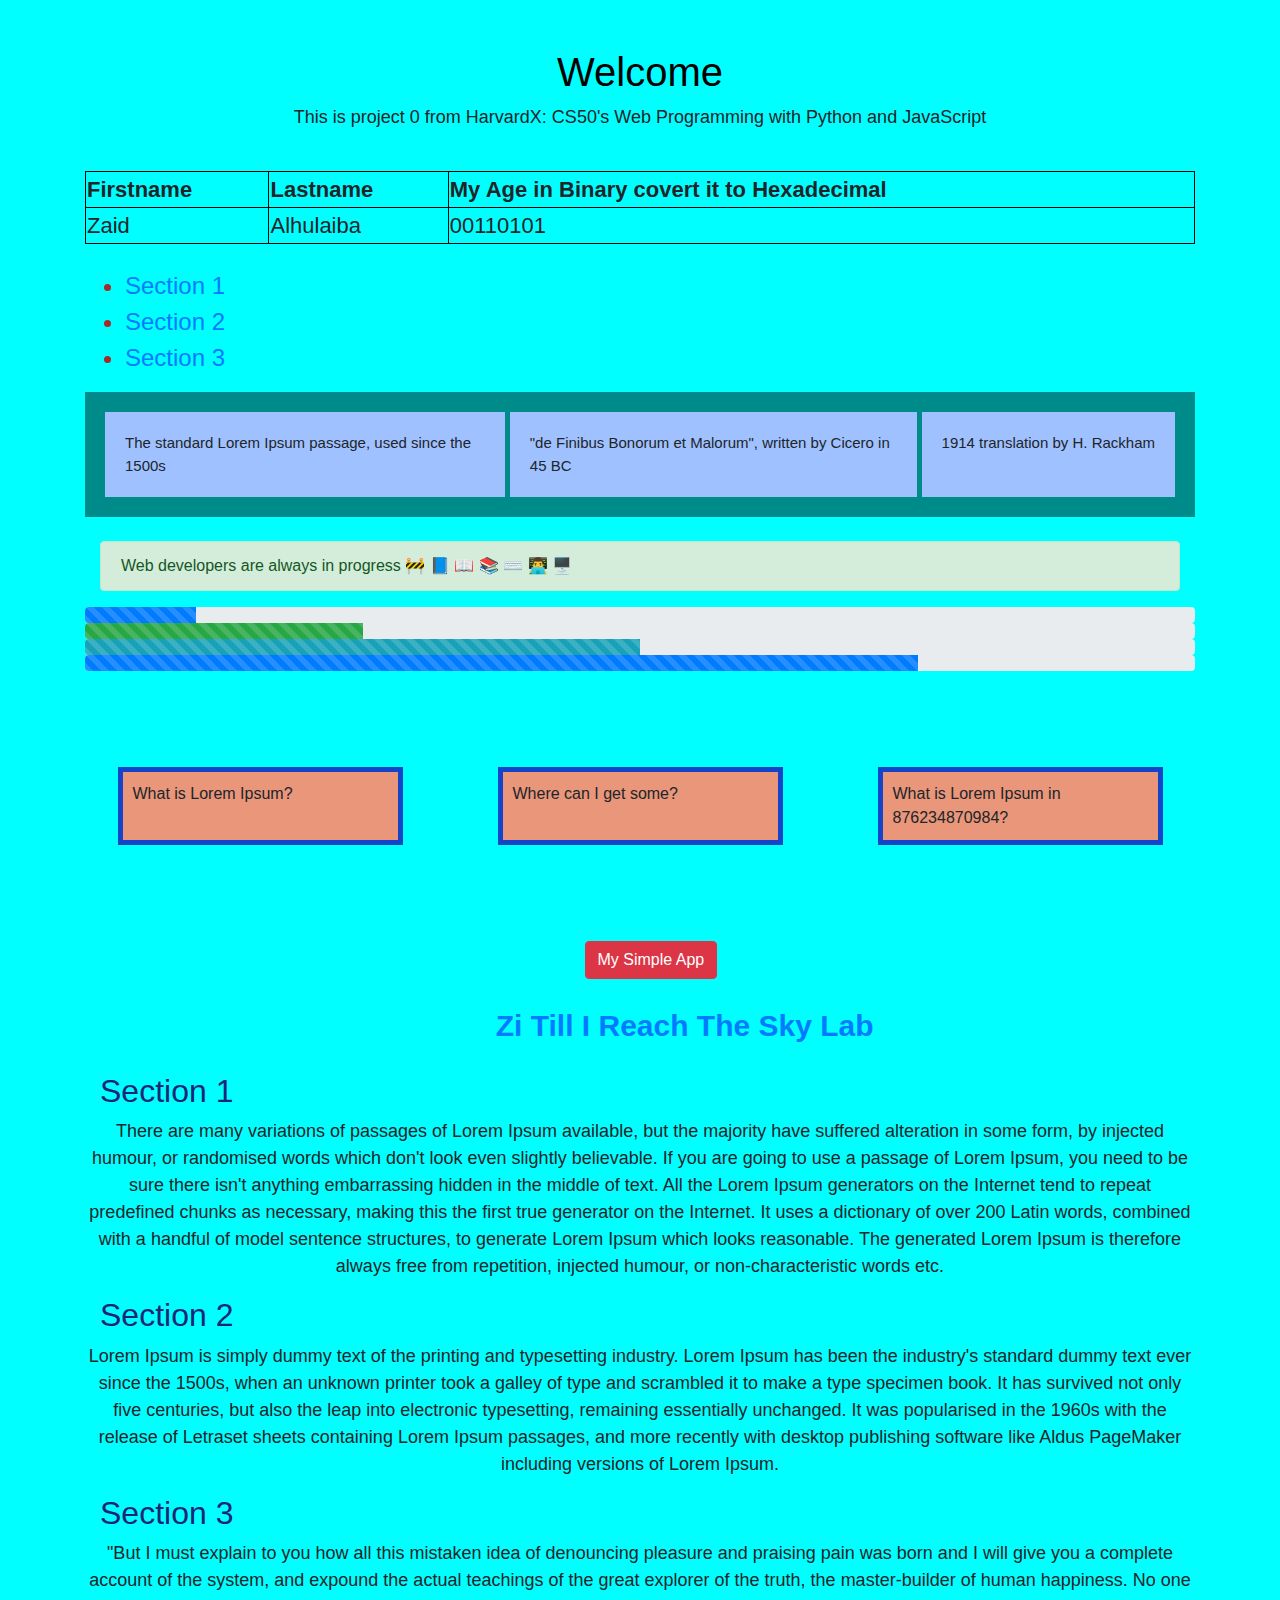
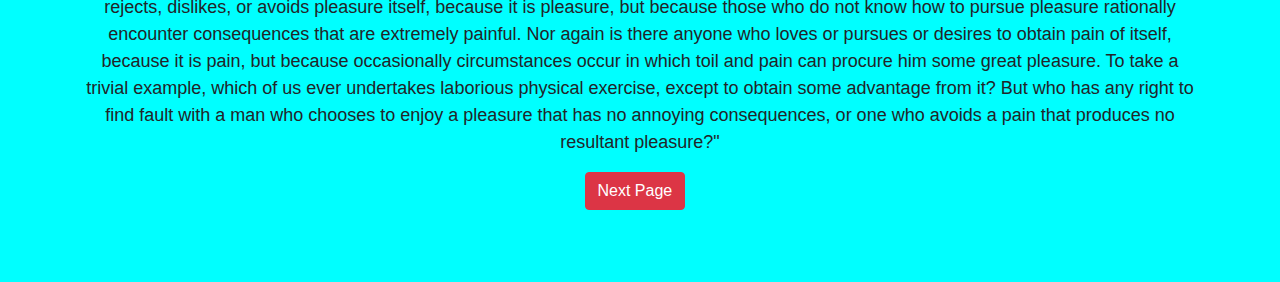
<file: index.html>
<!DOCTYPE html>
<html>
    <head>
            
            <link rel="stylesheet" href="https://stackpath.bootstrapcdn.com/bootstrap/4.3.1/css/bootstrap.min.css" integrity="sha384-ggOyR0iXCbMQv3Xipma34MD+dH/1fQ784/j6cY/iJTQUOhcWr7x9JvoRxT2MZw1T" crossorigin="anonymous">
            <link rel="stylesheet" href="main.css">
            <meta name="viewport" content="width=device-width, initial-scale=1.0">
        <title>My Webpage</title>
    </head>
    <body>
        <br> <br>
       <h1> Welcome </h1> 
       <p>This is project 0 from HarvardX: CS50's Web Programming with Python and JavaScript</p>
        <br>
           <div class="container">
      
              <table style="width:100%">
                    <tr>
                      <th>Firstname</th>
                      <th>Lastname</th>
                      <th>My Age in Binary covert it to Hexadecimal</th>
                    </tr>
                    <tr>
                      <td>Zaid</td>
                      
                      <td>Alhulaiba</td>
                      <td> 00110101</td>
                     
                    </tr>
                    <tr>
        
                    </tr>
                  </table>
                  <br>
                  <ul>
                        <li><a href="#section1">Section 1</a></li>
                        <li><a href="#section2">Section 2</a></li>
                        <li><a href="#section3">Section 3</a></li>
                        
                    </ul>
               


            <div class="grid"> 
                  <div class="grid-item">The standard Lorem Ipsum passage, used since the 1500s</div>
                  <div class="grid-item"> "de Finibus Bonorum et Malorum", written by Cicero in 45 BC</div>
                  <div class="grid-item">1914 translation by H. Rackham</div>
                </div>

                <br> 
                <div class="container">
                    <div class="alert alert-success" role="alert">
                                 Web developers are always in progress 🚧 📘 📖 📚 ⌨ 👨‍💻 🖥
                    </div>
                </div>
               
                 <div class="progress">
                        <div class="progress-bar progress-bar-striped" role="progressbar" style="width: 10%" aria-valuenow="10" aria-valuemin="0" aria-valuemax="100"></div>
                      </div>
                      <div class="progress">
                        <div class="progress-bar progress-bar-striped bg-success" role="progressbar" style="width: 25%" aria-valuenow="25" aria-valuemin="0" aria-valuemax="100"></div>
                      </div>
                      <div class="progress">
                        <div class="progress-bar progress-bar-striped bg-info" role="progressbar" style="width: 50%" aria-valuenow="50" aria-valuemin="0" aria-valuemax="100"></div>
                      </div>
                   
                    
                      <div class="progress">
                            <div class="progress-bar progress-bar-striped progress-bar-animated" role="progressbar" aria-valuenow="75" aria-valuemin="0" aria-valuemax="100" style="width: 75%"></div>
                          </div>
<br><br>
<br><br>

                  <div class="row">
                      <div class="col-lg-3 col-sm-6">
                            What is Lorem Ipsum?
                            
                      </div>
                      <div class="col-lg-3 col-sm-6">
                            Where can I get some?
                      </div>
                      <div class="col-lg-3 col-sm-6">
                            What is Lorem Ipsum in 876234870984?
                      </div>
                      
                  </div>
                  <br> <br> <br> <br>

                  <a href="list-index.html">
                  
                      <button type="button" class="btn btn-danger">My Simple App</button>
                    </a>
                    <br> <br>
                        <div class="mylab">
                          
                                <a class="lab" href="image.html">Zi Till I Reach The Sky Lab</a>
                        </div>


                       <br>


                       
                        <h2 id="section1"> Section 1</h2>
                        <p>
                                There are many variations of passages of Lorem Ipsum available, but the majority have suffered alteration in some form, by injected humour, or randomised words which don't look even slightly believable. If you are going to use a passage of Lorem Ipsum, you need to be sure there isn't anything embarrassing hidden in the middle of text. All the Lorem Ipsum generators on the Internet tend to repeat predefined chunks as necessary, making this the first true generator on the Internet. It uses a dictionary of over 200 Latin words, combined with a handful of model sentence structures, to generate Lorem Ipsum which looks reasonable. The generated Lorem Ipsum is therefore always free from repetition, injected humour, or non-characteristic words etc.      
                        </p>

                        <h2 id="section2"> Section 2</h2>
                        <p>Lorem Ipsum is simply dummy text of the printing and typesetting industry. Lorem Ipsum has been the industry's standard dummy text ever since the 1500s, when an unknown printer took a galley of type and scrambled it to make a type specimen book. It has survived not only five centuries, but also the leap into electronic typesetting, remaining essentially unchanged. It was popularised in the 1960s with the release of Letraset sheets containing Lorem Ipsum passages, and more recently with desktop publishing software like Aldus PageMaker including versions of Lorem Ipsum.</p>

                        <h2 id="section3"> Section 3</h2>
                        <p>"But I must explain to you how all this mistaken idea of denouncing pleasure and praising pain was born and I will give you a complete account of the system, and expound the actual teachings of the great explorer of the truth, the master-builder of human happiness. No one rejects, dislikes, or avoids pleasure itself, because it is pleasure, but because those who do not know how to pursue pleasure rationally encounter consequences that are extremely painful. Nor again is there anyone who loves or pursues or desires to obtain pain of itself, because it is pain, but because occasionally circumstances occur in which toil and pain can procure him some great pleasure. To take a trivial example, which of us ever undertakes laborious physical exercise, except to obtain some advantage from it? But who has any right to find fault with a man who chooses to enjoy a pleasure that has no annoying consequences, or one who avoids a pain that produces no resultant pleasure?"</p>
                        <a href="list-index.html">
                  
                            <button type="button" class="btn btn-danger">Next Page</button>
                          </a>
        </div>
                        <br><br><br>
                        <script src="https://code.jquery.com/jquery-3.3.1.slim.min.js" integrity="sha384-q8i/X+965DzO0rT7abK41JStQIAqVgRVzpbzo5smXKp4YfRvH+8abtTE1Pi6jizo" crossorigin="anonymous"></script>
                        <script src="https://cdnjs.cloudflare.com/ajax/libs/popper.js/1.14.7/umd/popper.min.js" integrity="sha384-UO2eT0CpHqdSJQ6hJty5KVphtPhzWj9WO1clHTMGa3JDZwrnQq4sF86dIHNDz0W1" crossorigin="anonymous"></script>
                        <script src="https://stackpath.bootstrapcdn.com/bootstrap/4.3.1/js/bootstrap.min.js" integrity="sha384-JjSmVgyd0p3pXB1rRibZUAYoIIy6OrQ6VrjIEaFf/nJGzIxFDsf4x0xIM+B07jRM" crossorigin="anonymous"></script>
                    </body>

</html>
</file>
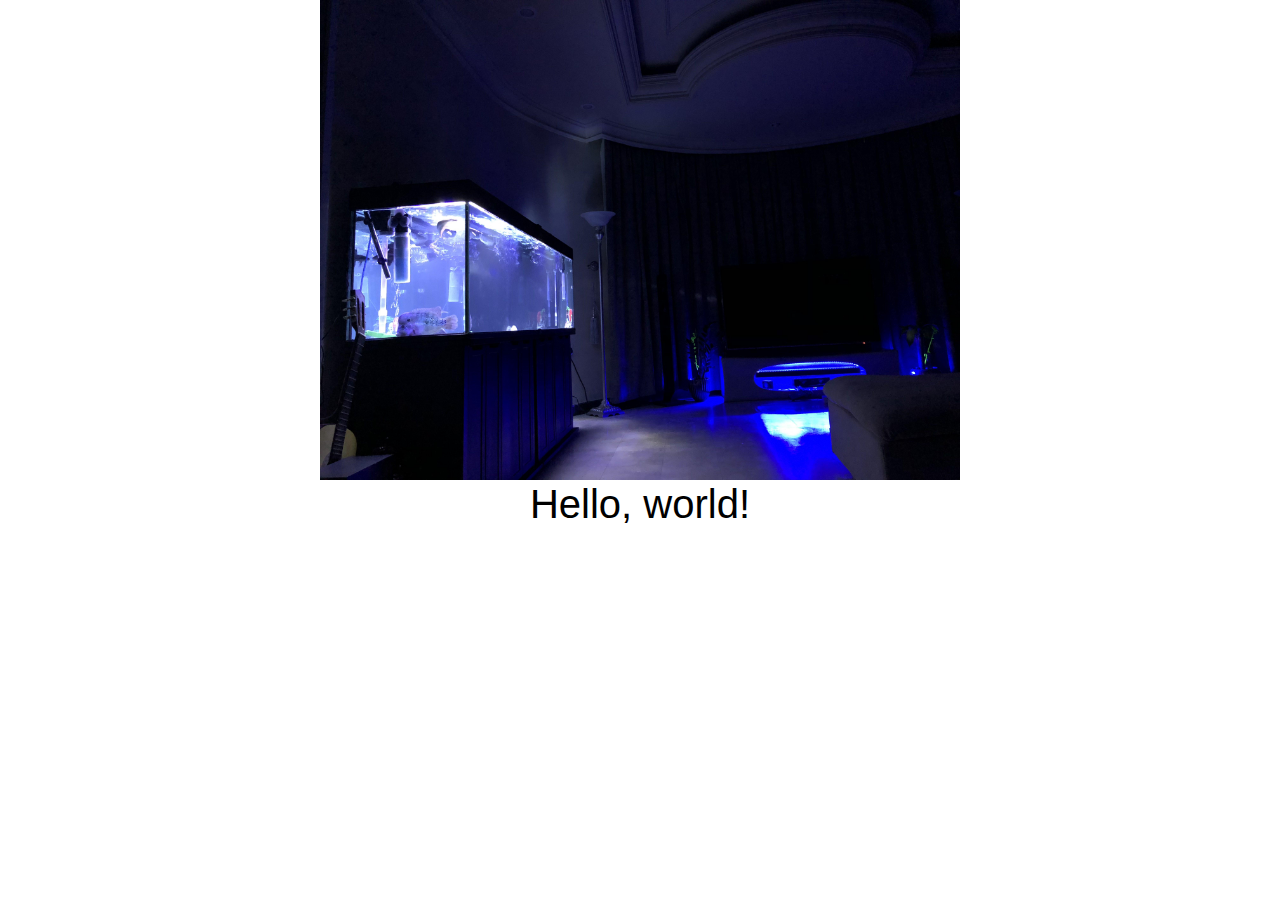
<file: image.html>
<!DOCTYPE html>
<html>
    <head>
        <img src="IMG_2523.JPG" alt="Lab Room">
            <link rel="stylesheet" href="main.css">
            <meta name="viewport" content="width=device-width, initial-scale=1.0">
            <link rel="stylesheet" href="https://stackpath.bootstrapcdn.com/bootstrap/4.3.1/css/bootstrap.min.css" integrity="sha384-ggOyR0iXCbMQv3Xipma34MD+dH/1fQ784/j6cY/iJTQUOhcWr7x9JvoRxT2MZw1T" crossorigin="anonymous">
        <title>My Webpage</title>
    </head>
    <body>
       <h1> Hello, world!</h1>
       <script src="https://code.jquery.com/jquery-3.3.1.slim.min.js" integrity="sha384-q8i/X+965DzO0rT7abK41JStQIAqVgRVzpbzo5smXKp4YfRvH+8abtTE1Pi6jizo" crossorigin="anonymous"></script>
<script src="https://cdnjs.cloudflare.com/ajax/libs/popper.js/1.14.7/umd/popper.min.js" integrity="sha384-UO2eT0CpHqdSJQ6hJty5KVphtPhzWj9WO1clHTMGa3JDZwrnQq4sF86dIHNDz0W1" crossorigin="anonymous"></script>
<script src="https://stackpath.bootstrapcdn.com/bootstrap/4.3.1/js/bootstrap.min.js" integrity="sha384-JjSmVgyd0p3pXB1rRibZUAYoIIy6OrQ6VrjIEaFf/nJGzIxFDsf4x0xIM+B07jRM" crossorigin="anonymous"></script> 
    </body>
</html>
</file>
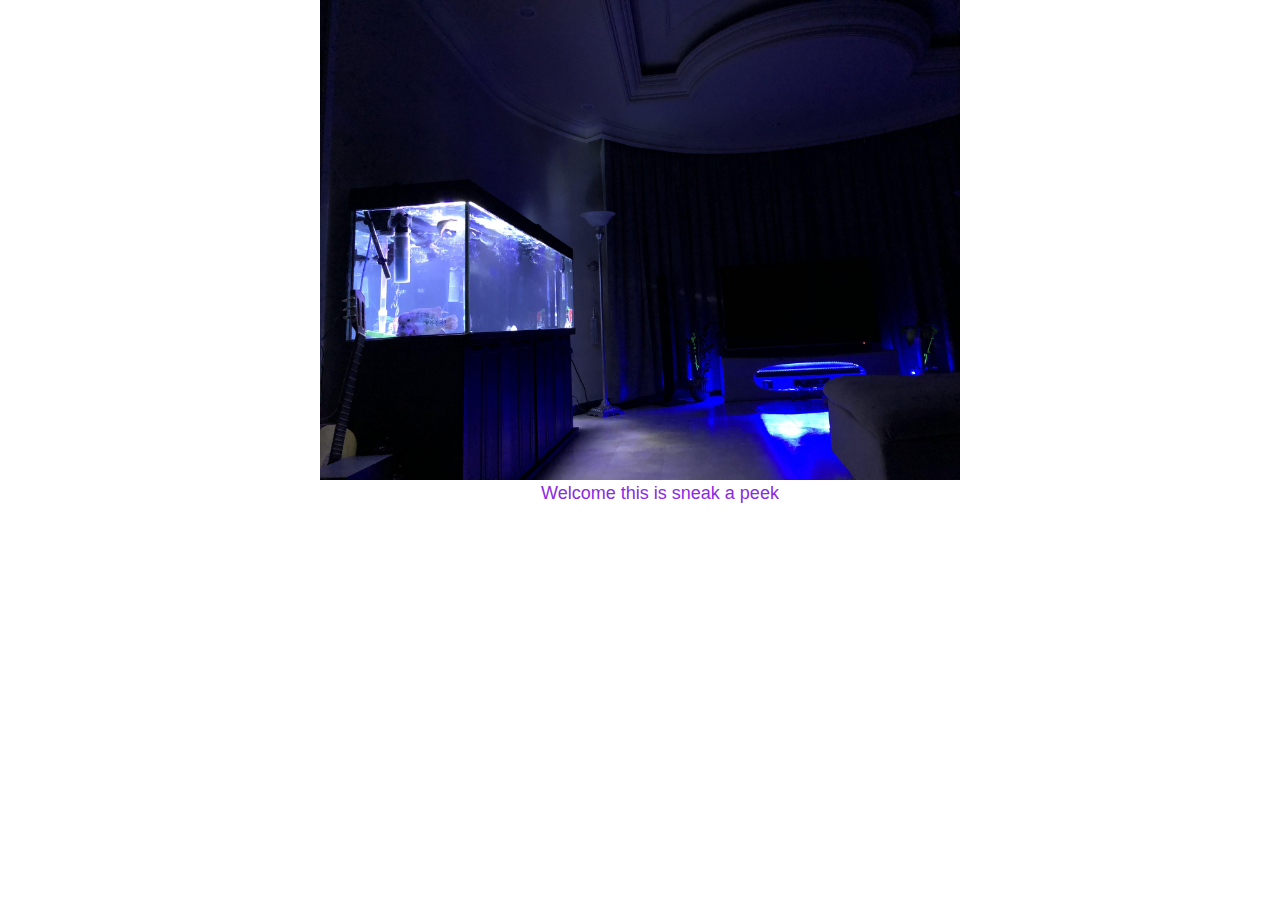
<file: index2.html>
<!DOCTYPE html>
<html>
    <head>
        <img src="IMG_2523.JPG" alt="Lab Room">
            <link rel="stylesheet" href="main.css">
            <meta name="viewport" content="width=device-width, initial-scale=1.0">
            <link rel="stylesheet" href="https://stackpath.bootstrapcdn.com/bootstrap/4.3.1/css/bootstrap.min.css" integrity="sha384-ggOyR0iXCbMQv3Xipma34MD+dH/1fQ784/j6cY/iJTQUOhcWr7x9JvoRxT2MZw1T" crossorigin="anonymous">
        <title>My Webpage</title>
    </head>
    <body>


         <div>
                    <ol id="lz">
                     <p>Welcome this is sneak a peek</p>
                   
                    </ol>
                  </div>

       <script src="https://code.jquery.com/jquery-3.3.1.slim.min.js" integrity="sha384-q8i/X+965DzO0rT7abK41JStQIAqVgRVzpbzo5smXKp4YfRvH+8abtTE1Pi6jizo" crossorigin="anonymous"></script>
<script src="https://cdnjs.cloudflare.com/ajax/libs/popper.js/1.14.7/umd/popper.min.js" integrity="sha384-UO2eT0CpHqdSJQ6hJty5KVphtPhzWj9WO1clHTMGa3JDZwrnQq4sF86dIHNDz0W1" crossorigin="anonymous"></script>
<script src="https://stackpath.bootstrapcdn.com/bootstrap/4.3.1/js/bootstrap.min.js" integrity="sha384-JjSmVgyd0p3pXB1rRibZUAYoIIy6OrQ6VrjIEaFf/nJGzIxFDsf4x0xIM+B07jRM" crossorigin="anonymous"></script>
    </body>
</html>
</file>
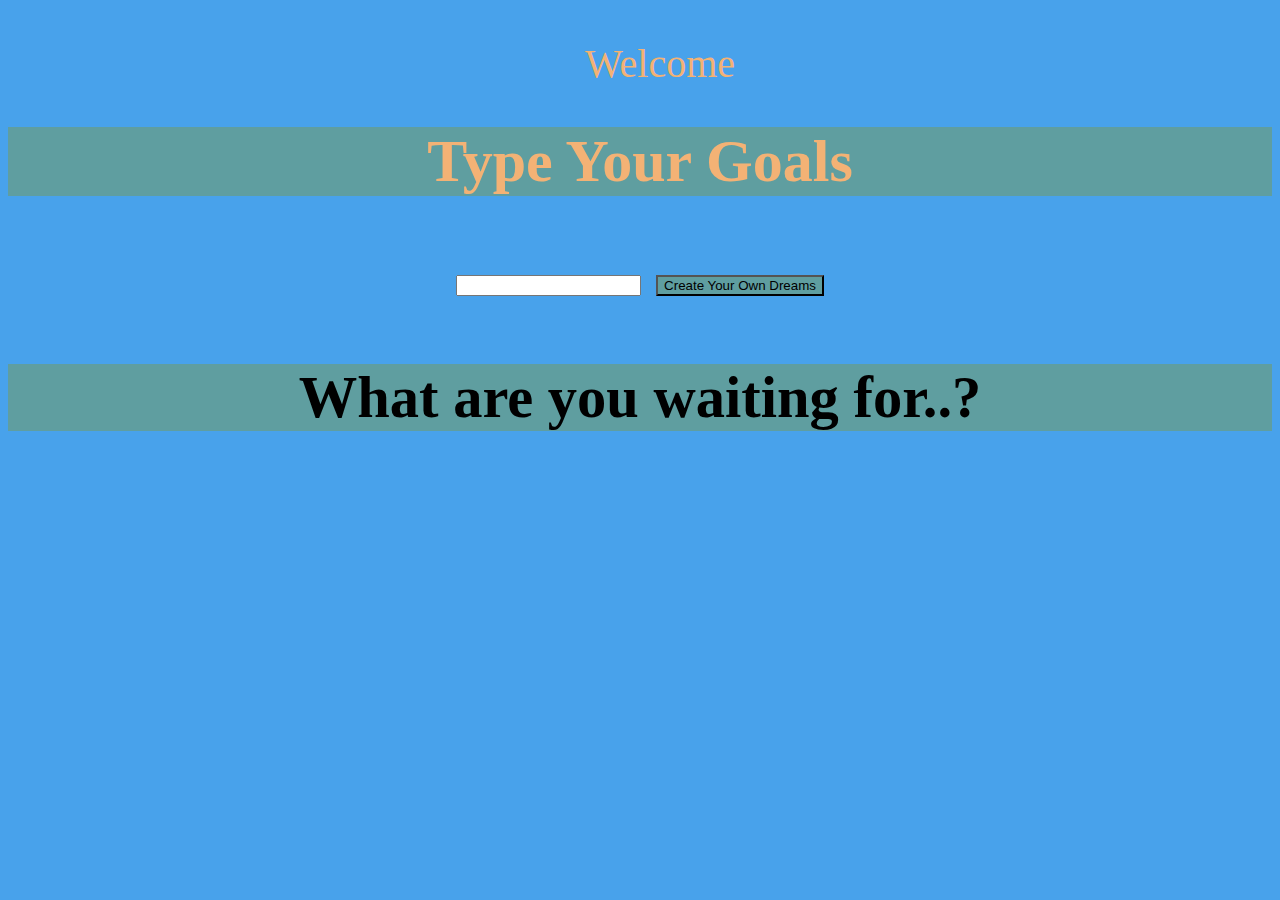
<file: list-index.html>
<!DOCTYPE html>
<html>
    <head>
            <link rel="stylesheet" href="list-index.css">
            <meta name="viewport" content="width=device-width, initial-scale=1.0">
        <title>My Webpage</title>
    </head>
    <body>
        <div class="container">
            <div>
                    <ol id="lz">
                     <p>Welcome </p>
                   
                    </ol>
                  </div>
                  <h1>Type Your Goals</h1>
<form id="ourForm">
  <input id="ourField" type="text" autocomplete="off">
  <button>Create Your Own Dreams</button>
  </form>

<h3>What are you waiting for..?</h3>
<div>
<ul id="ourList">
 
  
</ul>
</div>
            </div>
            

       <script src="https://code.jquery.com/jquery-3.3.1.slim.min.js" integrity="sha384-q8i/X+965DzO0rT7abK41JStQIAqVgRVzpbzo5smXKp4YfRvH+8abtTE1Pi6jizo" crossorigin="anonymous"></script>
<script src="https://cdnjs.cloudflare.com/ajax/libs/popper.js/1.14.7/umd/popper.min.js" integrity="sha384-UO2eT0CpHqdSJQ6hJty5KVphtPhzWj9WO1clHTMGa3JDZwrnQq4sF86dIHNDz0W1" crossorigin="anonymous"></script>
<script src="https://stackpath.bootstrapcdn.com/bootstrap/4.3.1/js/bootstrap.min.js" integrity="sha384-JjSmVgyd0p3pXB1rRibZUAYoIIy6OrQ6VrjIEaFf/nJGzIxFDsf4x0xIM+B07jRM" crossorigin="anonymous"></script>
<script src="list-index.js"></script>    
</body>

</html>
</file>
<file: main.css>
body {
background-color: aqua;
 
  
   }

   .grid {
    background-color: darkcyan;
    display: grid;
    padding: 20px;
    grid-column-gap:5px;
    grid-row-gap: 10px;
    grid-template-columns: auto auto auto;
}


   .grid-item {
       background-color: rgb(159, 193, 255);
       font-size: 15px;
       padding: 20px;
       font-family: 'Segoe UI', Tahoma, Geneva, Verdana, sans-serif;
   }



   p{
       font-size: large;
       text-align: center;
   }

   h1{
    color:black;
    text-align: center;
}

#lz{
font-size: 40px;
color: blueviolet;


}

ul{
    color: brown;
    font-size: 150%;
}
.t{
    font-size: 22px;
}


table {
    border: 1px solid black;
    border-collapse: collapse;
    margin-left: auto;
    margin-right: auto;
   
    font-size:22px;
  }
  th {
      border: 1px solid black;
  }

  td {
    border: 1px solid black;
}

button{

margin-left: 45%;
margin-right: auto;
}

.row > div {
    padding: 10px;
    background-color: darksalmon;
    border: 5px solid rgb(19, 68, 202);
    margin-left: auto;
    margin-right: auto;
    
}
img{
    display: block;
    margin-left: auto;
    margin-right: auto;
    height: 50%;
    width: 50%;
}

#section3, #section2, #section1{
    margin-left: 15px;
    color: rgb(29, 38, 117);
}

.mylab{
   margin-left: 37%;
    
    font-size: 30px;
    font-weight: bold;
}

@media (max-width: 375px){
    .mylab {
       margin-left: 20%;
       font-size: 5mm;
     }
 }

 @media (max-width: 375px){
    table, th , td {
       width: 1%;
       font-size: 4mm;
     }
 }

 @media (max-width: 375px){
    h1 {
       font-size: 6mm;
 }
 @media (max-width: 375px){
    img{
        display: block;
        margin-left: auto;
        margin-right: auto;
        height: 100%;
        width: 100%;
    }
    
 }


 @media (max-width: 375px){
    .row > div {
        padding: 5px;
        background-color: darksalmon;
        border: 2px solid rgb(19, 68, 202);
        margin-left: 1em;
        margin-right: 1em;
        
    }
    
 }

 @media (max-width: 375px){
    .t{
        font-size: 1px;
    }
    
 }
}


@media (max-width: 375px){
    button{
       
        margin-right: 73%;
    }
    
 }

 
@media (max-width: 375px){
    .btn-danger{
       
        margin-left: 41%;
       
    }
    
 }



  
@media (max-width: 375px){
  
 .grid {
    background-color: darkcyan;
    display: grid;
    padding: 10px;
    grid-column-gap:5px;
    grid-row-gap: 5px;
    grid-template-columns: auto auto auto;
    margin-left: auto;
    margin-right: auto;
}

    
 }
</file>
<file: list-index.css>
h1 {
  font-size: larger;
  color: rgb(243, 178, 117);
  text-align: center;
}
div {
  font-size: 50px;
}
div p {
  color: rgb(243, 178, 117);
}
 ol {
  color: rgb(243, 178, 117);
  font-size: 80%;
}
#ourForm {
  text-align: center;
  font-size: 60px;
  color: rgb(243, 178, 117);
  
}


div{
 text-align:center;
} 

ul{
  display:inline-block;
 text-align:left;
}

 h1,h3, button {
 
  text-align: center;
  align-content: center;
  background-color: cadetblue;
  
 
}

body{
  background-color: rgb(72, 162, 235);
  
}
</file>
